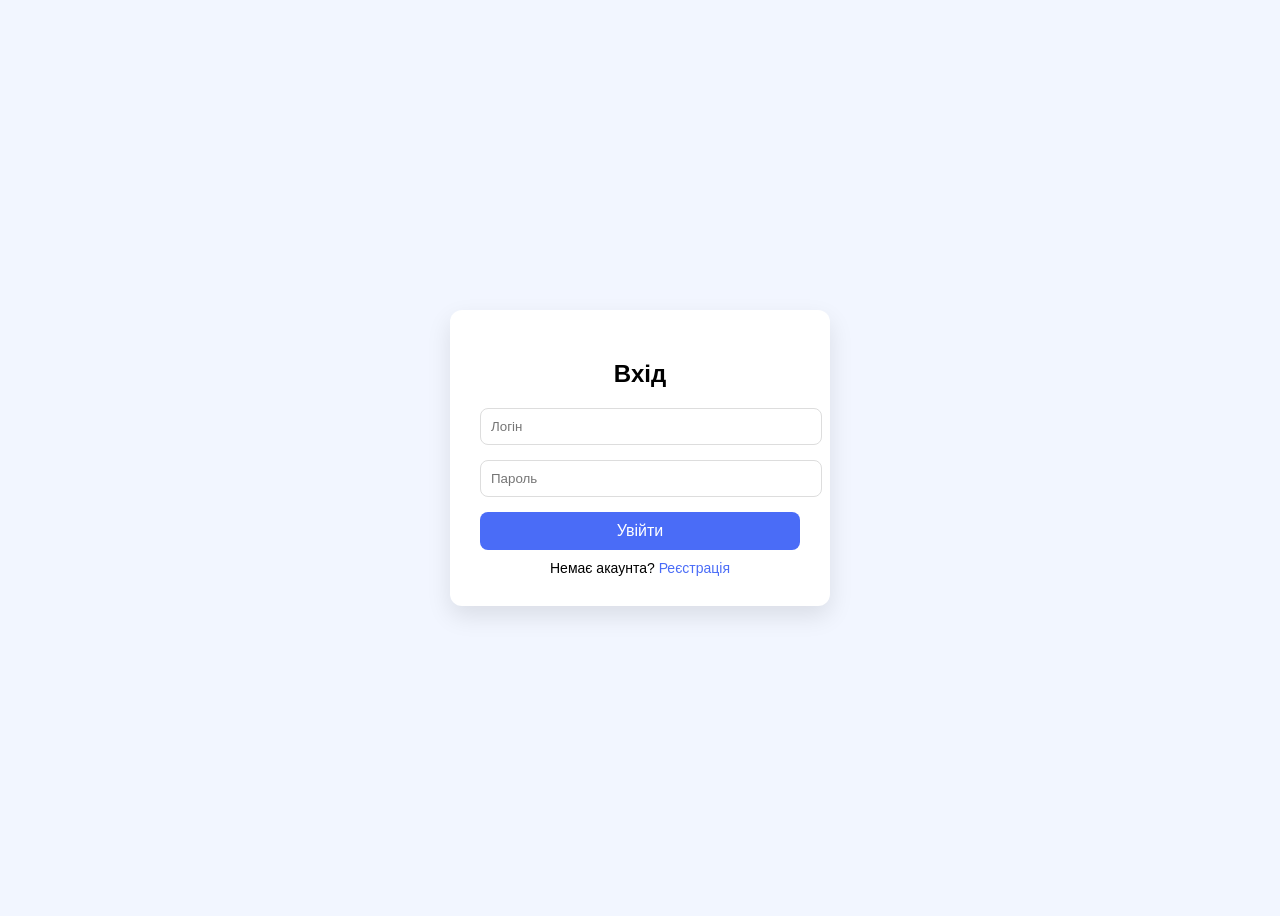
<file: weather/templates/weather/login.html>
<!DOCTYPE html>
<html lang="uk">
<head>
    <meta charset="UTF-8">
    <title>Вхід</title>
    <style>
        body {
            font-family: Arial, sans-serif;
            background: #f2f6ff;
            display: flex;
            justify-content: center;
            align-items: center;
            height: 100vh;
        }

        .login-box {
            background: white;
            padding: 30px;
            border-radius: 12px;
            box-shadow: 0 10px 25px rgba(0,0,0,0.1);
            width: 320px;
        }

        .login-box h2 {
            text-align: center;
            margin-bottom: 20px;
        }

        .input {
            width: 100%;
            padding: 10px;
            margin-bottom: 15px;
            border: 1px solid #ddd;
            border-radius: 8px;
        }

        .btn {
            width: 100%;
            padding: 10px;
            border: none;
            border-radius: 8px;
            background: #4a6cf7;
            color: white;
            cursor: pointer;
            font-size: 16px;
        }

        .btn:hover {
            background: #3a5ce5;
        }

        .text {
            text-align: center;
            margin-top: 10px;
            font-size: 14px;
        }

        .text a {
            color: #4a6cf7;
            text-decoration: none;
        }
    </style>
</head>
<body>

<div class="login-box">
    <h2>Вхід</h2>

    <form>
        <input type="text" class="input" placeholder="Логін">
        <input type="password" class="input" placeholder="Пароль">
        <button class="btn" type="button">Увійти</button>
    </form>

    <div class="text">
        Немає акаунта? <a href="/register/">Реєстрація</a>
    </div>
</div>

</body>
</html>
</file>
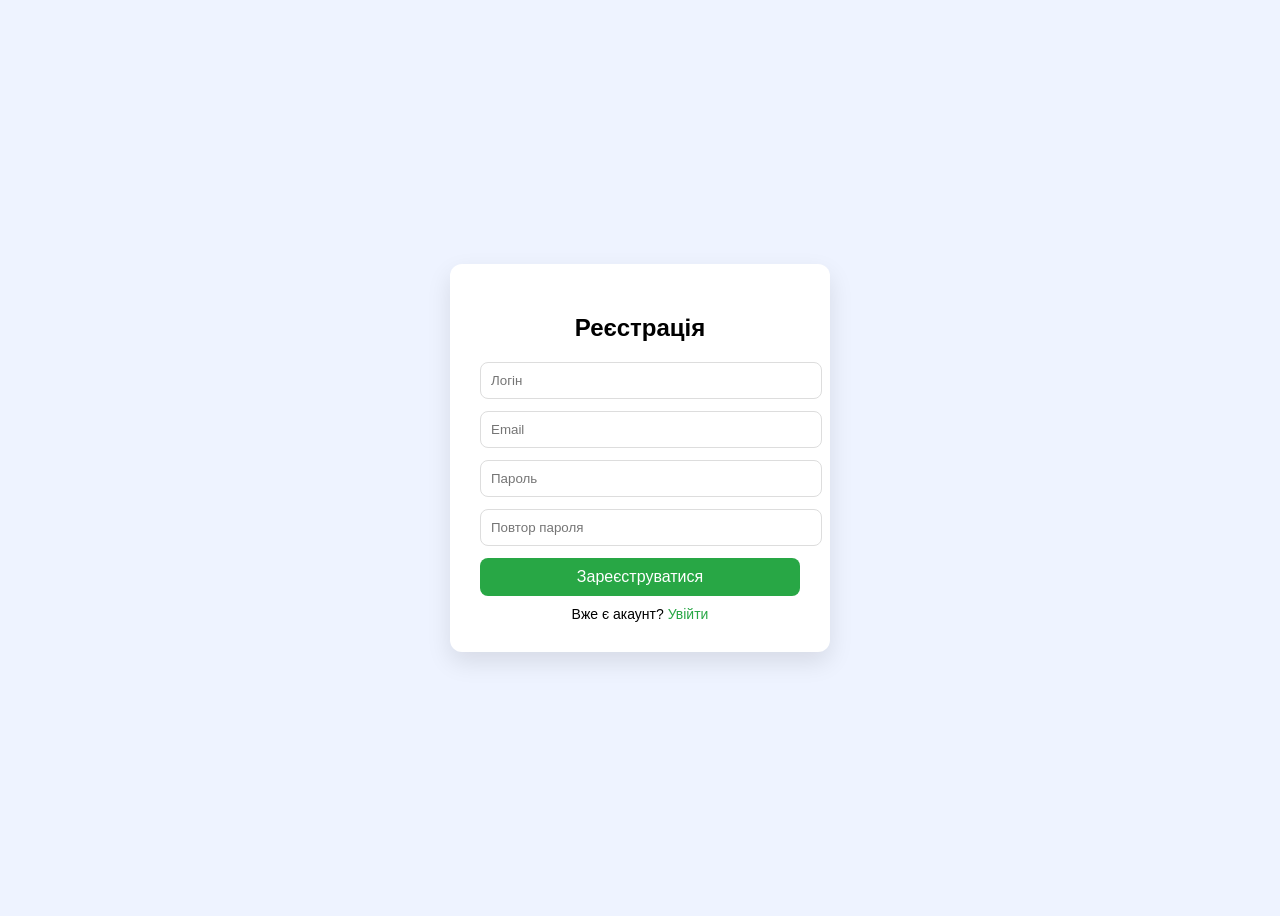
<file: weather/templates/weather/register.html>
<!DOCTYPE html>
<html lang="uk">
<head>
    <meta charset="UTF-8">
    <title>Реєстрація</title>
    <style>
        body {
            font-family: Arial, sans-serif;
            background: #eef3ff;
            display: flex;
            justify-content: center;
            align-items: center;
            height: 100vh;
        }

        .register-box {
            background: white;
            padding: 30px;
            border-radius: 12px;
            box-shadow: 0 10px 25px rgba(0,0,0,0.1);
            width: 320px;
        }

        h2 {
            text-align: center;
            margin-bottom: 20px;
        }

        .input {
            width: 100%;
            padding: 10px;
            margin-bottom: 12px;
            border: 1px solid #ddd;
            border-radius: 8px;
        }

        .btn {
            width: 100%;
            padding: 10px;
            background: #28a745;
            border: none;
            border-radius: 8px;
            color: white;
            font-size: 16px;
            cursor: pointer;
        }

        .btn:hover {
            background: #218838;
        }

        .text {
            text-align: center;
            margin-top: 10px;
            font-size: 14px;
        }

        .text a {
            color: #28a745;
            text-decoration: none;
        }
    </style>
</head>
<body>

<div class="register-box">
    <h2>Реєстрація</h2>

    <form>
        <input type="text" class="input" placeholder="Логін">
        <input type="email" class="input" placeholder="Email">
        <input type="password" class="input" placeholder="Пароль">
        <input type="password" class="input" placeholder="Повтор пароля">

        <button class="btn" type="button">Зареєструватися</button>
    </form>

    <div class="text">
        Вже є акаунт? <a href="/login/">Увійти</a>
    </div>
</div>

</body>
</html>
</file>
